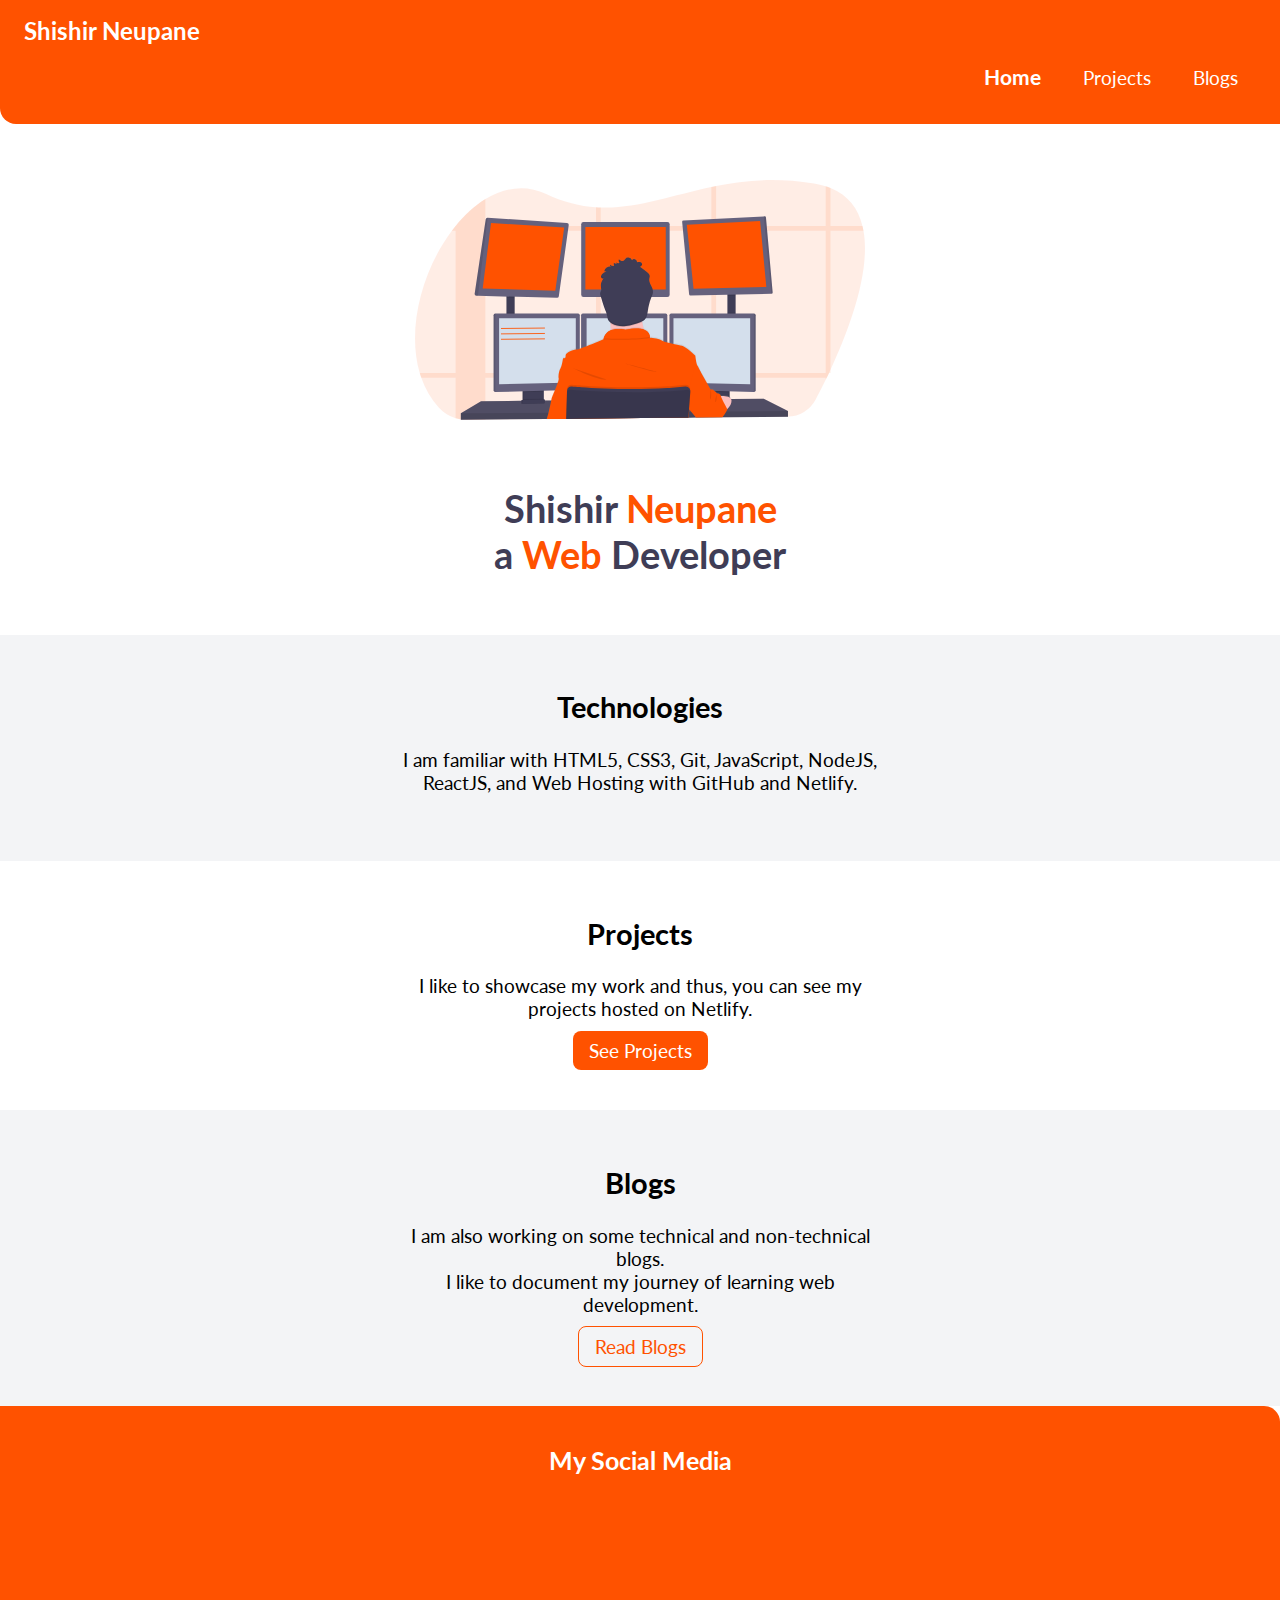
<file: index.html>
<!DOCTYPE html>
<html lang="en">
<head>
  <meta charset="UTF-8">
  <meta http-equiv="X-UA-Compatible" content="IE=edge">
  <meta name="viewport" content="width=device-width, initial-scale=1.0">
  <title>Home | Shishir Neupane</title>
  <link rel="stylesheet" href="/style.css">
  <link rel="stylesheet" href="https://use.fontawesome.com/releases/v5.15.4/css/all.css" integrity="sha384-DyZ88mC6Up2uqS4h/KRgHuoeGwBcD4Ng9SiP4dIRy0EXTlnuz47vAwmeGwVChigm" crossorigin="anonymous">
</head>

<body>
  <!-- nav -->
  <nav class="navigation">
    <div class="nav-brand"> <a class="link" href="/"> Shishir Neupane </a> </div>
    <ul class="nav-items">
      <li class="list-item-inline">
        <a class="link link-active" href="/">Home</a>
      </li>
      <li class="list-item-inline">
        <a class="link" href="/projects.html">Projects</a>
      </li>
      <li class="list-item-inline">
        <a class="link" href="/blogs.html">Blogs</a>
      </li>
    </ul>
  </nav>

  <!-- header -->
  <header class="hero">
    <img class="hero-img" src="/img/hero.svg" alt="hero-img">
    <h1 class="hero-heading"> Shishir <span class="heading-inverted"> Neupane </span>
      <br>
      <span> a </span>
      <span class="heading-inverted"> Web </span>
      <span> Developer </span>
    </h1>
  </header>

  <!-- sections -->
  <section class="section ow">
    <div class="container container-center">
      <h2>Technologies</h2>
      <p>I am familiar with HTML5, CSS3, Git, JavaScript, NodeJS, ReactJS, and Web Hosting with GitHub and Netlify.</p>
    </div>
  </section>

  <section class="section">
    <div class="container container-center">
      <h2>Projects</h2>
      <p>I like to showcase my work and thus, you can see my projects hosted on Netlify.</p>
      <a class="link link-primary" href="/projects.html">See Projects</a>
    </div>
  </section>

  <section class="section ow">
    <div class="container container-center">
      <h2>Blogs</h2>
      <p>
        I am also working on some technical and non-technical blogs.
        <br>
        I like to document my journey of learning web development.
      </p>
      <a class="link link-secondary" href="/blogs.html">Read Blogs</a>
    </div>
  </section>

  <!-- footer -->
  <footer class="footer">
    <div class="footer-heading">My Social Media</div>
    <ul>
      <li class="list-item-inline">
        <a class="link" target="_blank" title="GitHub" href="https://github.com/shishirneupane">
          <i class="fab fa-github"></i>
        </a>
      </li>
      <li class="list-item-inline">
        <a class="link" target="_blank" title="LinkedIn" href="https://www.linkedin.com/in/shishir-neupane-2a3828180/">
          <i class="fab fa-linkedin"></i>
        </a>
      </li>
      <li class="list-item-inline">
        <a class="link" target="_blank" title="Twitter" href="https://twitter.com/shishirsneupane">
          <i class="fab fa-twitter"></i>
        </a>
      </li>
    </ul>
  </footer>
</body>
</html>
</file>
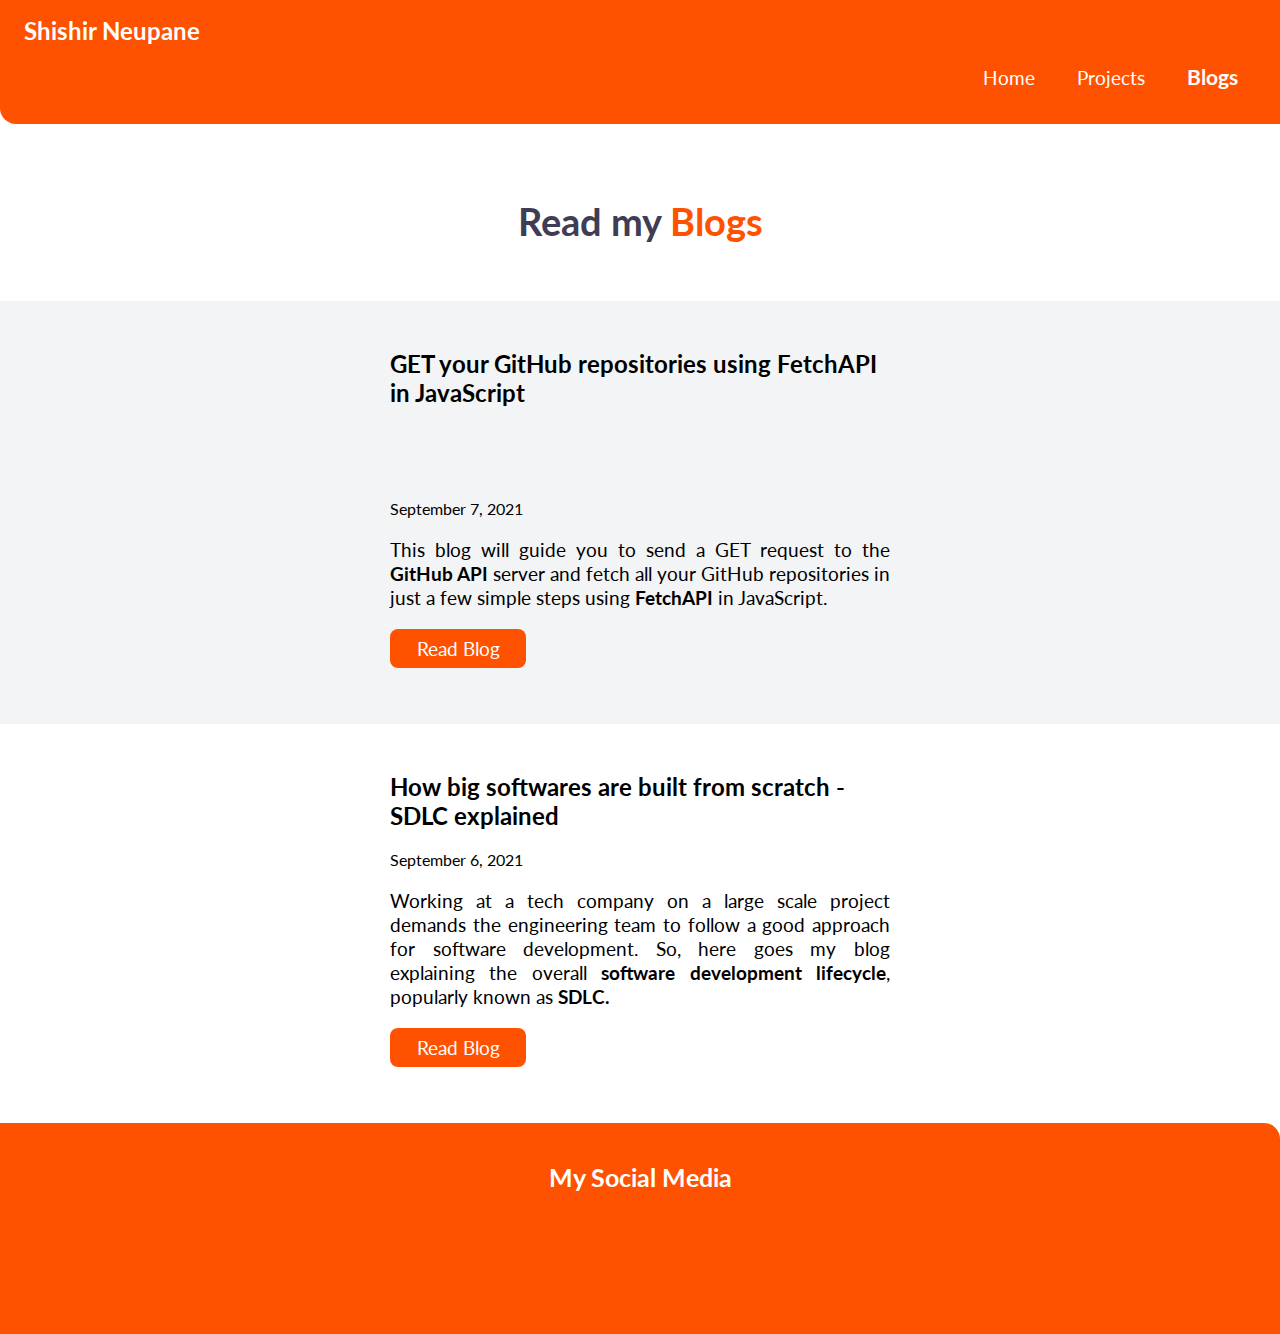
<file: blogs.html>
<!DOCTYPE html>
<html lang="en">

<head>
  <meta charset="UTF-8">
  <meta http-equiv="X-UA-Compatible" content="IE=edge">
  <meta name="viewport" content="width=device-width, initial-scale=1.0">
  <title>Blogs | Shishir Neupane</title>
  <link rel="stylesheet" href="/style.css">
  <link rel="stylesheet" href="https://use.fontawesome.com/releases/v5.15.4/css/all.css"
    integrity="sha384-DyZ88mC6Up2uqS4h/KRgHuoeGwBcD4Ng9SiP4dIRy0EXTlnuz47vAwmeGwVChigm" crossorigin="anonymous">
</head>

<body>
  <!-- nav -->
  <nav class="navigation">
    <div class="nav-brand"> <a class="link" href="/"> Shishir Neupane </a> </div>
    <ul class="nav-items">
      <li class="list-item-inline">
        <a class="link" href="/">Home</a>
      </li>
      <li class="list-item-inline">
        <a class="link" href="/projects.html">Projects</a>
      </li>
      <li class="list-item-inline">
        <a class="link link-active" href="/blogs.html">Blogs</a>
      </li>
    </ul>
  </nav>

  <!-- header -->
  <header class="hero">
    <h1 class="hero-heading"> Read my <span class="heading-inverted"> Blogs </span> </h1>
  </header>

  <!-- unordered list section -->
  <ul class="list-section">
    <section class="section ow">
      <li>
        <article class="showcase-list container container-left">
          <h1>GET your GitHub repositories using FetchAPI in JavaScript</h1>
          <h1>
            <i class="fab fa-github" title="github API"></i>
          </h1>
          <small>September 7, 2021</small>
          <p>
            This blog will guide you to send a GET request to the <strong>GitHub API</strong> server and fetch all your
            GitHub
            repositories in just a few simple steps using <strong>FetchAPI</strong> in JavaScript.
          </p>
          <a href="https://shishirneupane.hashnode.dev/get-your-github-repositories-using-fetchapi-in-javascript"
            class="link link-primary"> Read Blog </a>
        </article>
      </li>
    </section>

    <section class="section">
      <li>
        <article class="showcase-list container container-left">
          <h1>How big softwares are built from scratch - SDLC explained</h1>
          <small>September 6, 2021</small>
          <p>
            Working at a tech company on a large scale project demands the engineering team to follow a good approach
            for software development. So, here goes my blog explaining the overall <strong>software development
              lifecycle</strong>,
            popularly known as <strong>SDLC.</strong>
          </p>
          <a href="https://shishirneupane.hashnode.dev/how-big-softwares-are-built-from-scratch-sdlc-explained"
            class="link link-primary"> Read Blog </a>
        </article>
      </li>
    </section>
  </ul>

  <!-- footer -->
  <footer class="footer">
    <div class="footer-heading">My Social Media</div>
    <ul>
      <li class="list-item-inline">
        <a class="link" target="_blank" title="GitHub" href="https://github.com/shishirneupane">
          <i class="fab fa-github"></i>
        </a>
      </li>
      <li class="list-item-inline">
        <a class="link" target="_blank" title="LinkedIn" href="https://www.linkedin.com/in/shishir-neupane-2a3828180/">
          <i class="fab fa-linkedin"></i>
        </a>
      </li>
      <li class="list-item-inline">
        <a class="link" target="_blank" title="Twitter" href="https://twitter.com/shishirsneupane">
          <i class="fab fa-twitter"></i>
        </a>
      </li>
    </ul>
  </footer>
</body>

</html>
</file>
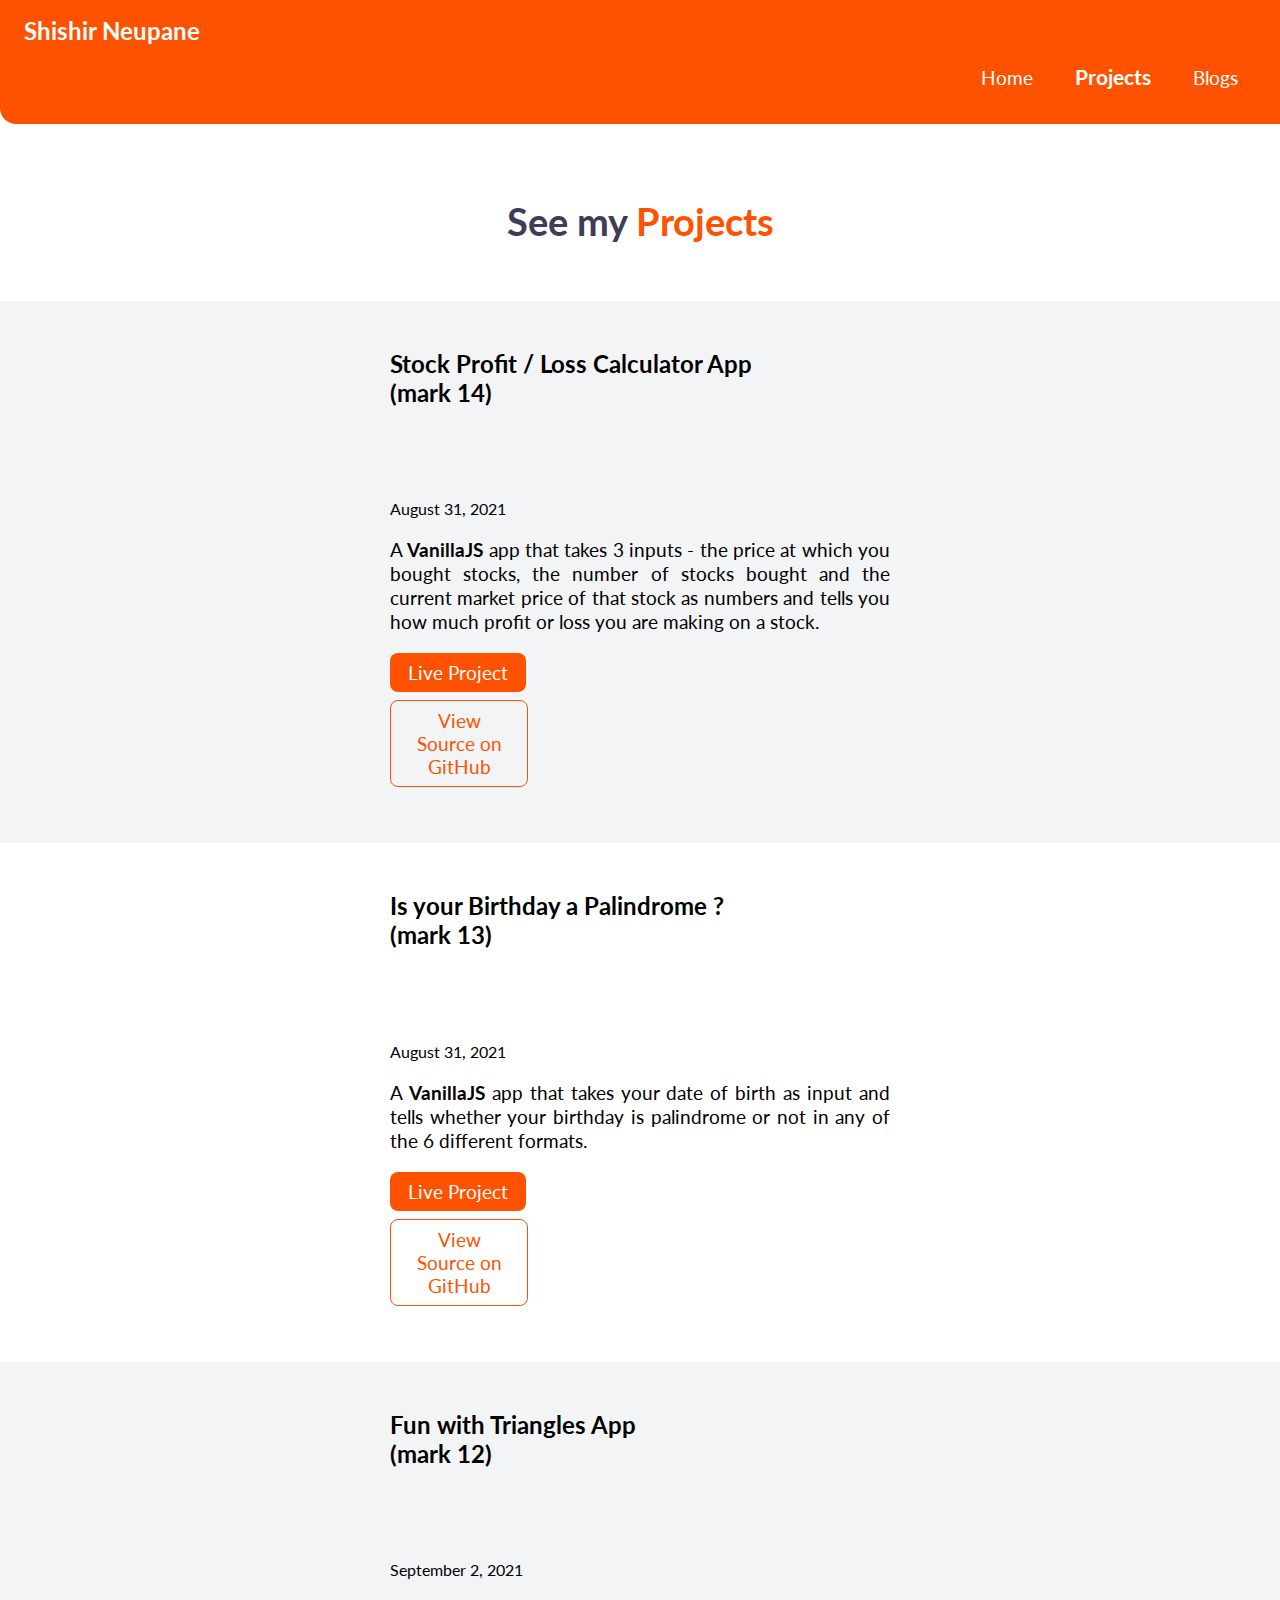
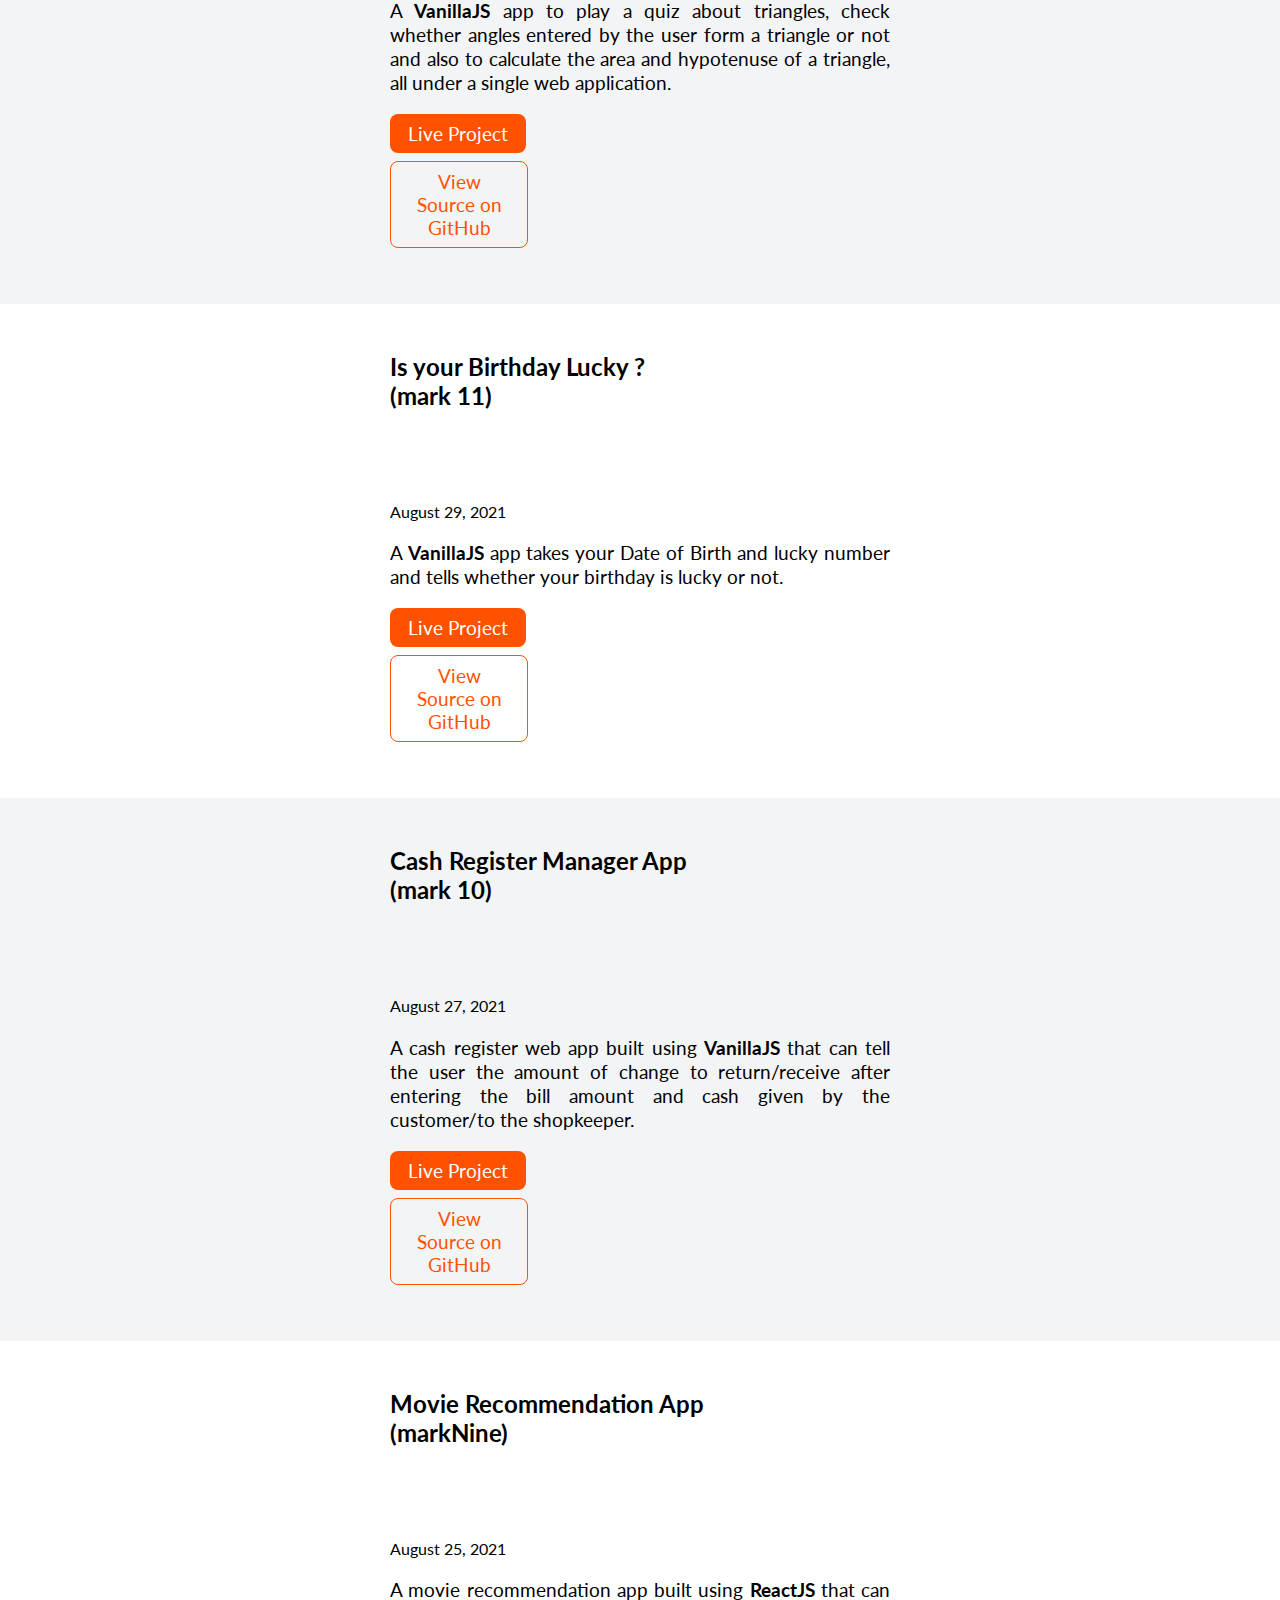
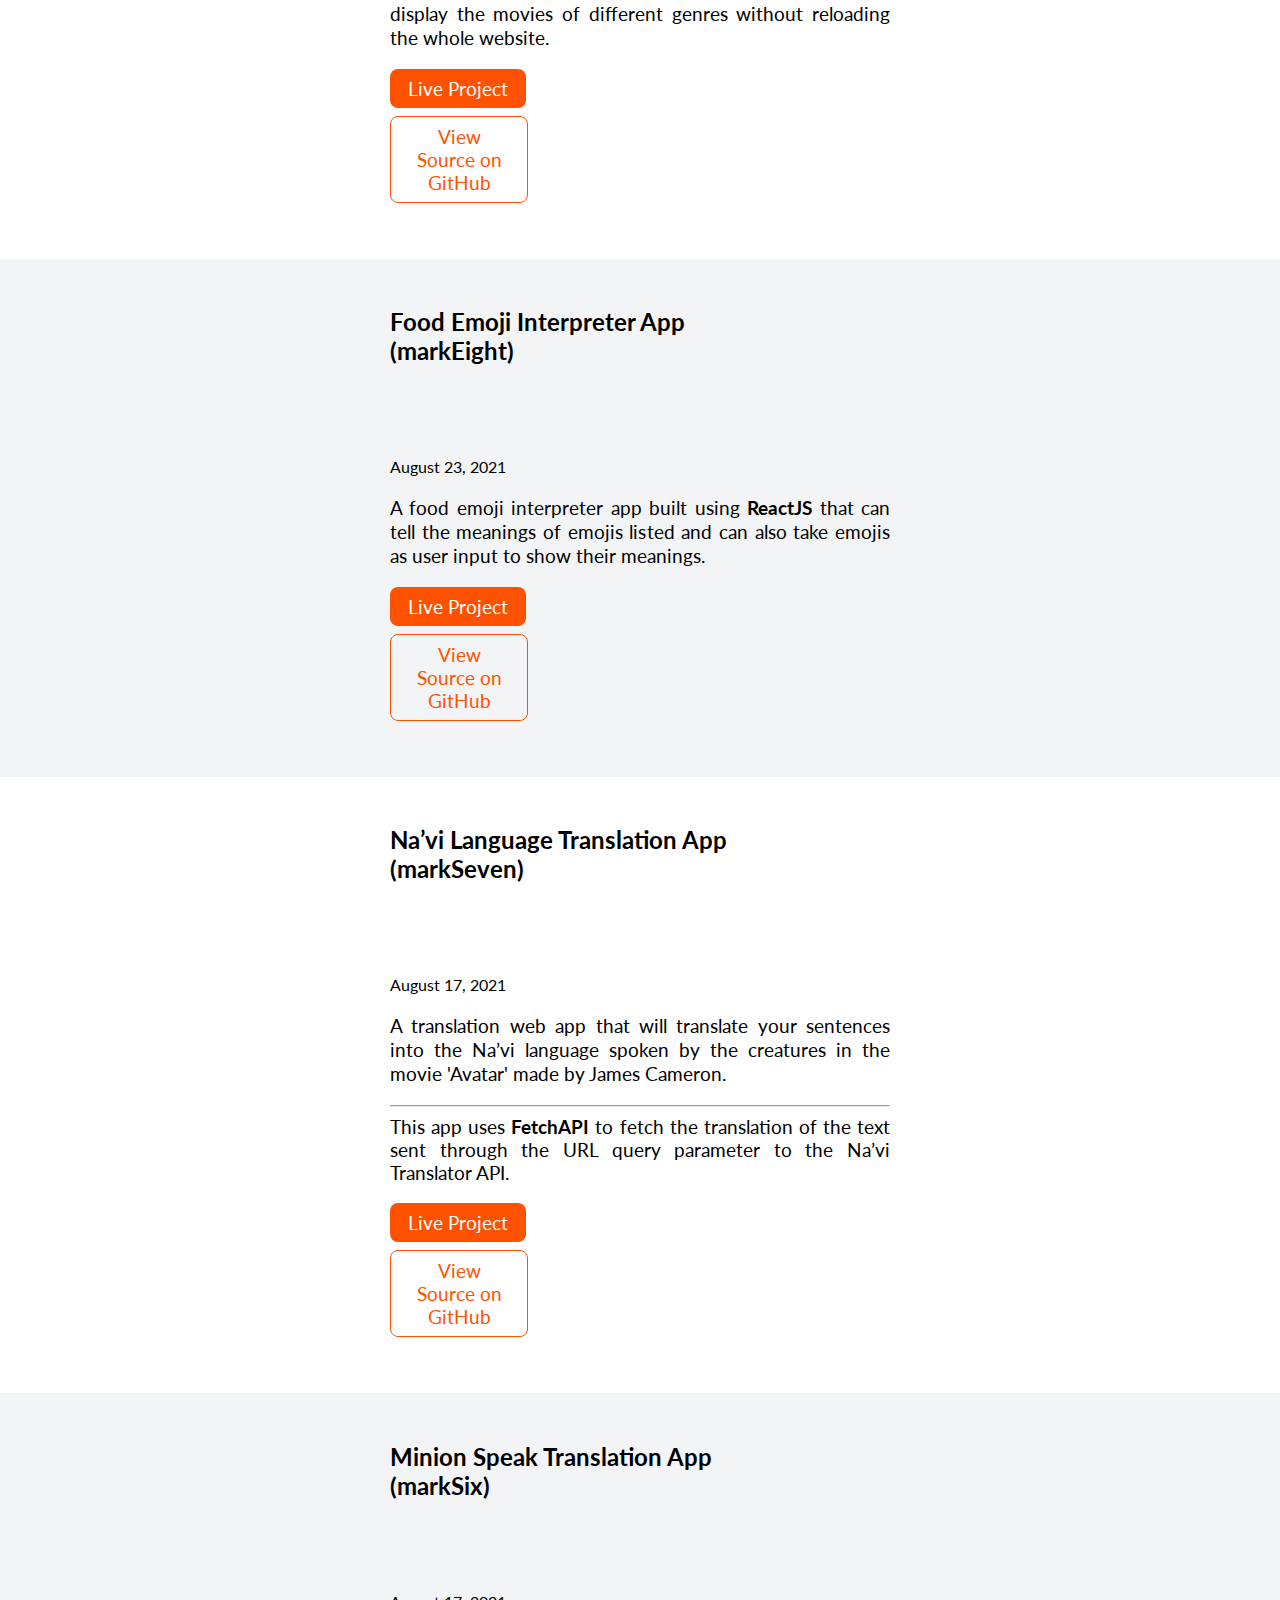
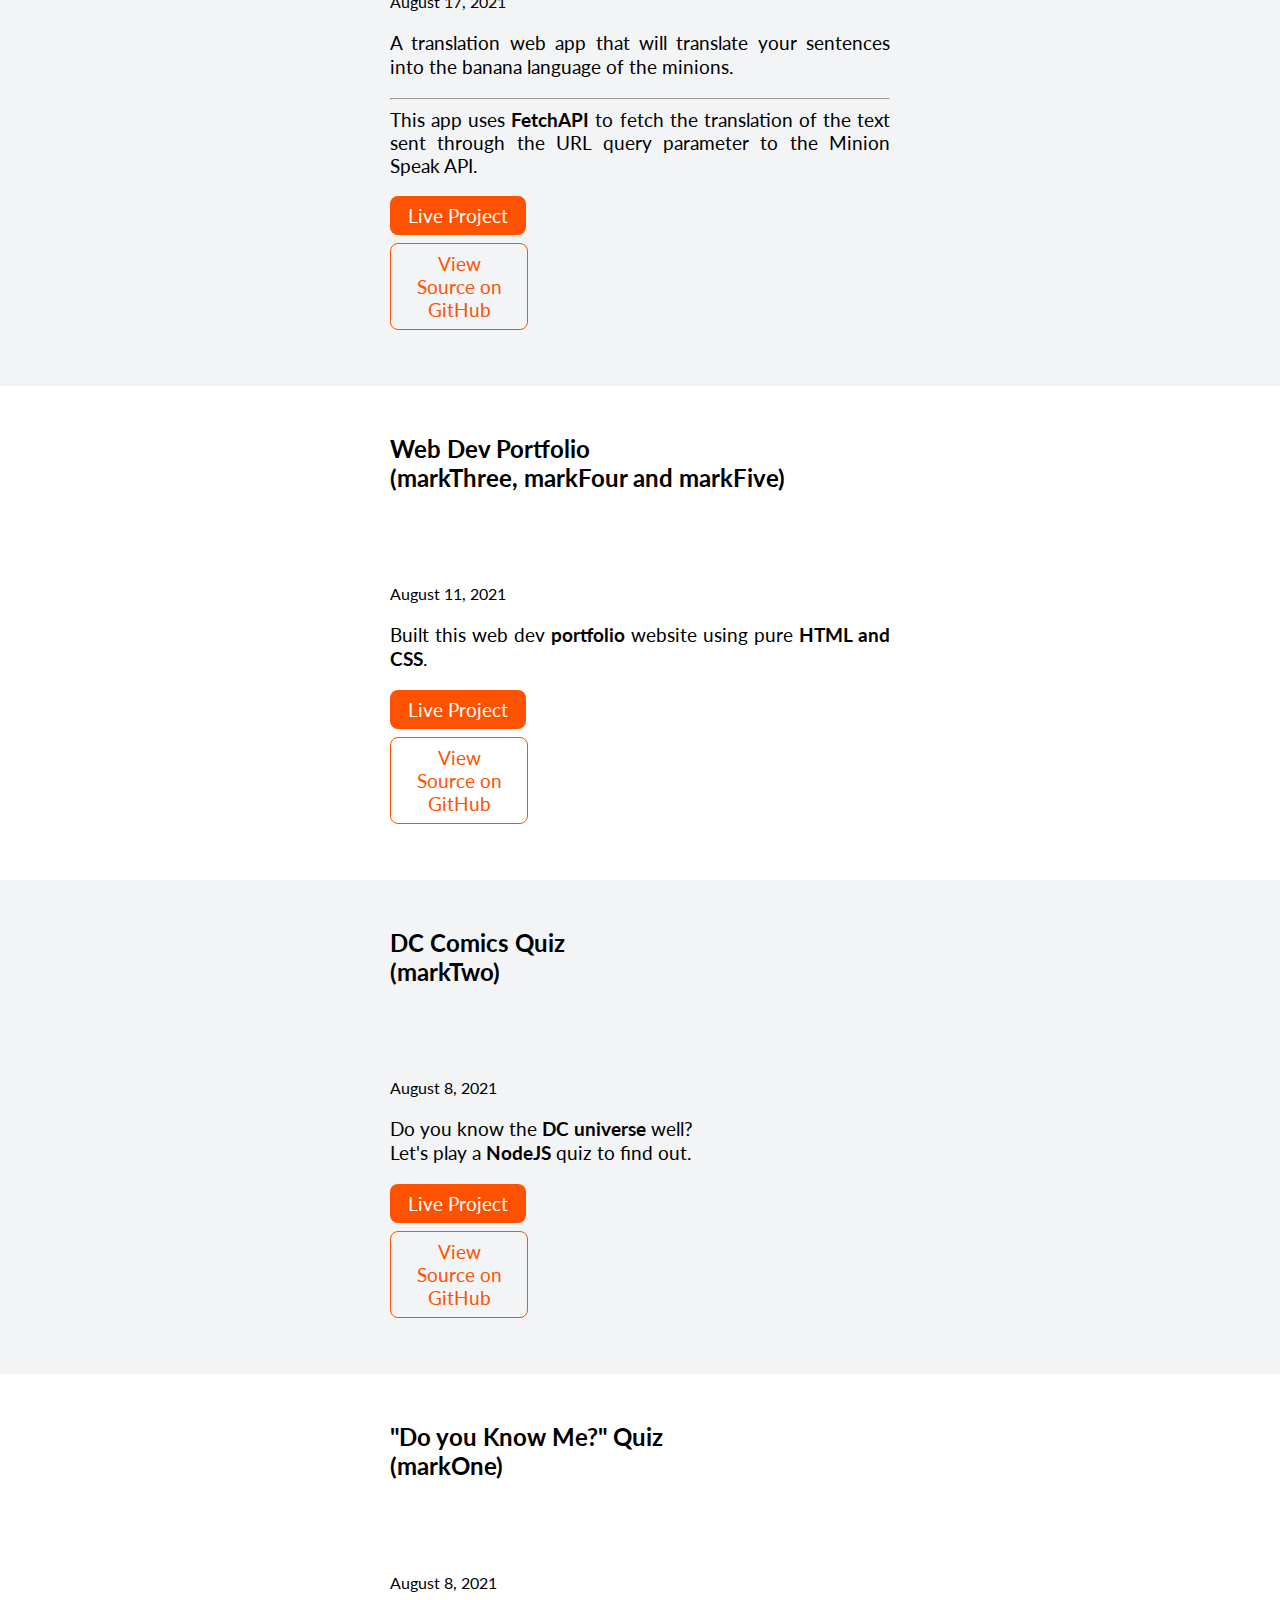
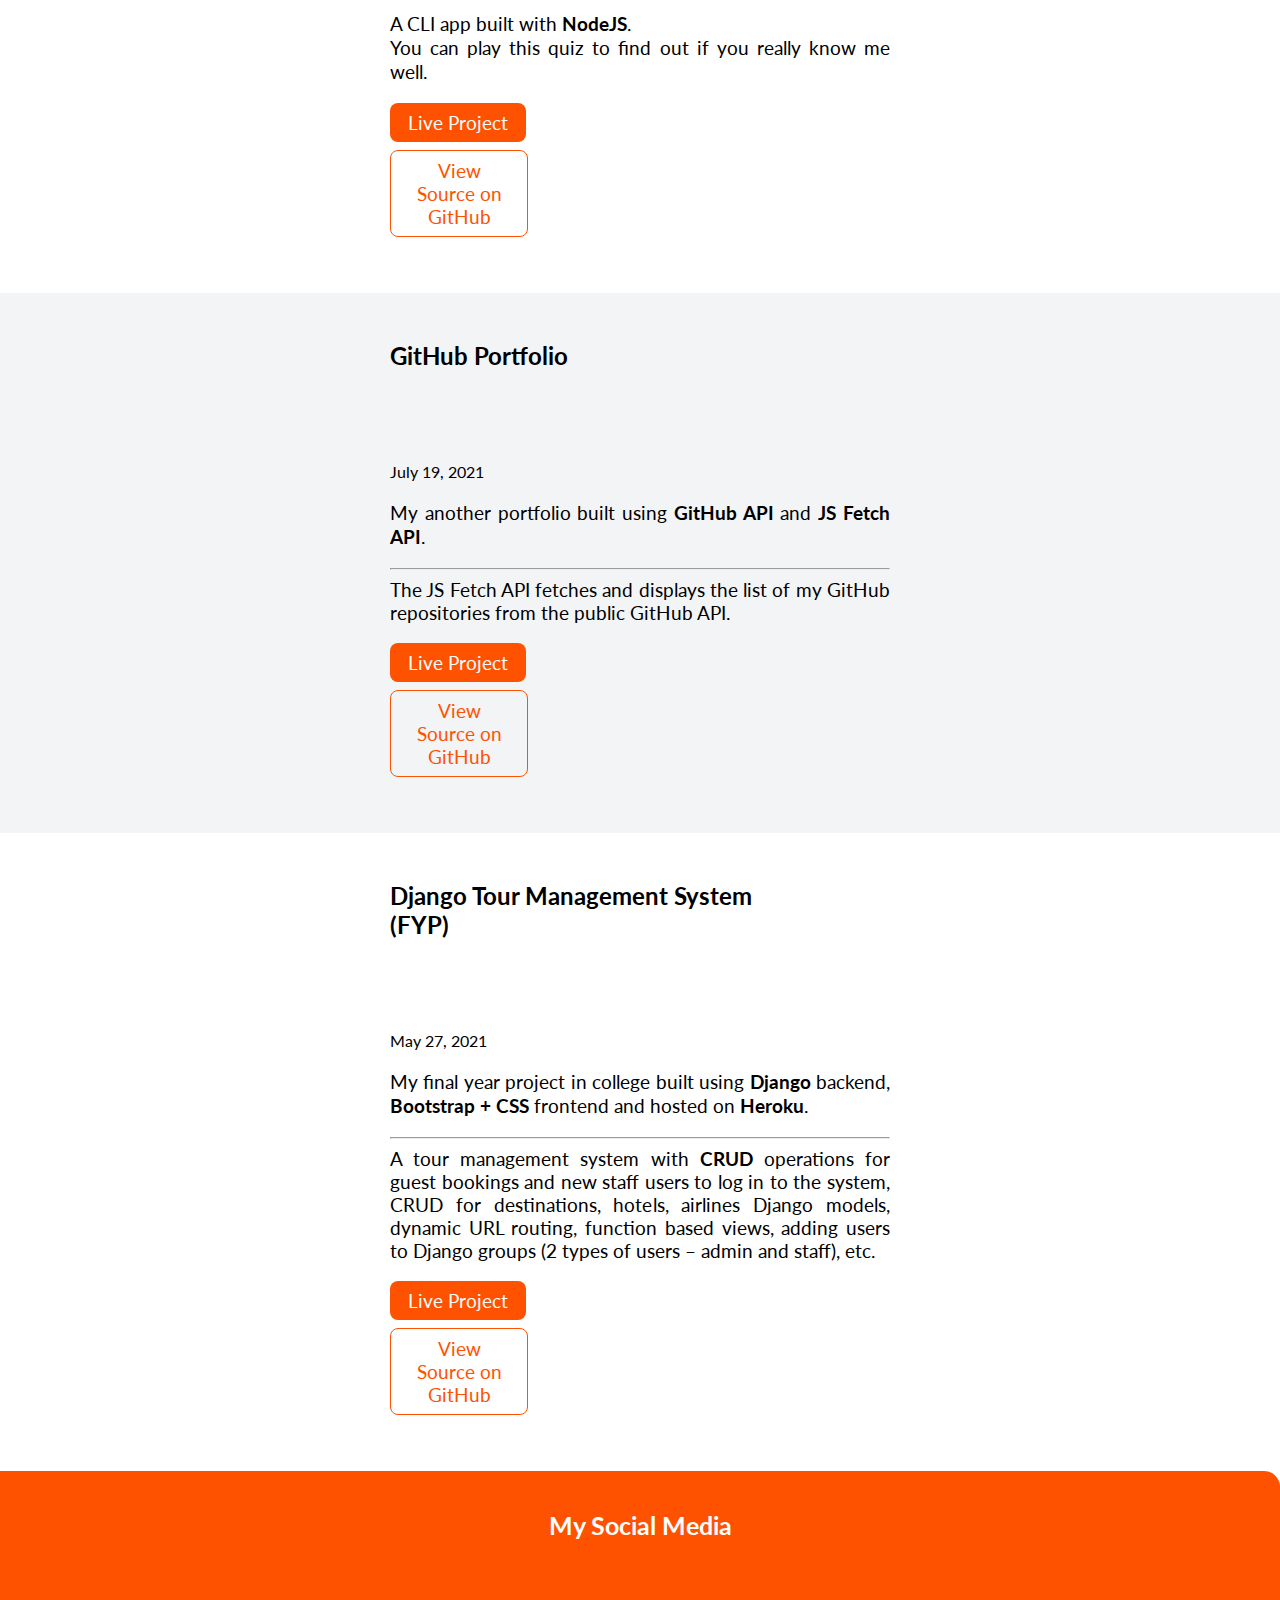
<file: projects.html>
<!DOCTYPE html>
<html lang="en">

<head>
  <meta charset="UTF-8">
  <meta http-equiv="X-UA-Compatible" content="IE=edge">
  <meta name="viewport" content="width=device-width, initial-scale=1.0">
  <title>Projects | Shishir Neupane</title>
  <link rel="stylesheet" href="/style.css">
  <link rel="stylesheet" href="https://use.fontawesome.com/releases/v5.15.4/css/all.css"
    integrity="sha384-DyZ88mC6Up2uqS4h/KRgHuoeGwBcD4Ng9SiP4dIRy0EXTlnuz47vAwmeGwVChigm" crossorigin="anonymous">
</head>

<body>
  <!-- nav -->
  <nav class="navigation">
    <div class="nav-brand"> <a class="link" href="/"> Shishir Neupane </a> </div>
    <ul class="nav-items">
      <li class="list-item-inline">
        <a class="link" href="/">Home</a>
      </li>
      <li class="list-item-inline">
        <a class="link link-active" href="/projects.html">Projects</a>
      </li>
      <li class="list-item-inline">
        <a class="link" href="/blogs.html">Blogs</a>
      </li>
    </ul>
  </nav>

  <!-- header -->
  <header class="hero">
    <h1 class="hero-heading"> See my <span class="heading-inverted"> Projects </span> </h1>
  </header>

  <!-- unordered list section -->
  <ul class="list-section">
    <section class="section ow">
      <li>
        <article class="showcase-list container container-left">
          <h1>Stock Profit / Loss Calculator App <br> (mark 14)</h1>
          <h1>
            <i class="fab fa-html5" title="html5"></i>
            <i class="fab fa-css3-alt" title="css3"></i>
            <i class="fab fa-js-square" title="javascript"></i>
          </h1>
          <small>August 31, 2021</small>
          <p>
            A <strong>VanillaJS</strong> app that takes 3 inputs - the price at which you bought stocks, the number of
            stocks bought and
            the current market price of that stock as numbers and tells you how much profit or loss you are making on a
            stock.
          </p>
          <a href="https://shishir-stock-profit-loss-calculator.netlify.app/" class="link link-primary"> Live Project
          </a>
          <a href="https://github.com/shishirneupane/stock-profit-or-loss-calculator" class="link link-secondary"> View
            Source on GitHub </a>
        </article>
      </li>
    </section>

    <section class="section">
      <li>
        <article class="showcase-list container container-left">
          <h1>Is your Birthday a Palindrome ? <br> (mark 13)</h1>
          <h1>
            <i class="fab fa-html5" title="html5"></i>
            <i class="fab fa-css3-alt" title="css3"></i>
            <i class="fab fa-js-square" title="javascript"></i>
          </h1>
          <small>August 31, 2021</small>
          <p>
            A <strong>VanillaJS</strong> app that takes your date of birth as input and tells whether your birthday is
            palindrome or not
            in any of the 6 different formats.
          </p>
          <a href="https://shishir-palindrome-birthday.netlify.app/" class="link link-primary"> Live Project </a>
          <a href="https://github.com/shishirneupane/is-your-birthday-palindrome" class="link link-secondary"> View
            Source on GitHub </a>
        </article>
      </li>
    </section>

    <section class="section ow">
      <li>
        <article class="showcase-list container container-left">
          <h1>Fun with Triangles App <br> (mark 12)</h1>
          <h1>
            <i class="fab fa-html5" title="html5"></i>
            <i class="fab fa-css3-alt" title="css3"></i>
            <i class="fab fa-js-square" title="javascript"></i>
          </h1>
          <small>September 2, 2021</small>
          <p>
            A <strong>VanillaJS</strong> app to play a quiz about triangles, check whether angles entered by the user form a
            triangle or not and also to calculate the area and hypotenuse of a triangle, all under a single web application.
          </p>
          <a href="https://shishir-fun-with-triangles.netlify.app/" class="link link-primary"> Live Project </a>
          <a href="https://github.com/shishirneupane/fun-with-triangles-app" class="link link-secondary"> View
            Source on GitHub </a>
        </article>
      </li>
    </section>

    <section class="section">
      <li>
        <article class="showcase-list container container-left">
          <h1>Is your Birthday Lucky ? <br> (mark 11)</h1>
          <h1>
            <i class="fab fa-html5" title="html5"></i>
            <i class="fab fa-css3-alt" title="css3"></i>
            <i class="fab fa-js-square" title="javascript"></i>
          </h1>
          <small>August 29, 2021</small>
          <p>
            A <strong>VanillaJS</strong> app takes your Date of Birth and lucky number and tells whether your birthday
            is lucky or not.
          </p>
          <a href="https://shishir-lucky-birthday.netlify.app/" class="link link-primary"> Live Project </a>
          <a href="https://github.com/shishirneupane/is-your-birthday-lucky" class="link link-secondary"> View
            Source on GitHub </a>
        </article>
      </li>
    </section>

    <section class="section ow">
      <li>
        <article class="showcase-list container container-left">
          <h1>Cash Register Manager App <br> (mark 10)</h1>
          <h1>
            <i class="fab fa-html5" title="html5"></i>
            <i class="fab fa-css3-alt" title="css3"></i>
            <i class="fab fa-js-square" title="javascript"></i>
          </h1>
          <small>August 27, 2021</small>
          <p>
            A cash register web app built using <strong>VanillaJS</strong> that can tell the user the amount of change
            to return/receive after entering the
            bill amount and cash given by the customer/to the shopkeeper.
          </p>
          <a href="https://shishir-cash-register.netlify.app/" class="link link-primary"> Live Project </a>
          <a href="https://github.com/shishirneupane/cash-register-app" class="link link-secondary"> View
            Source on GitHub </a>
        </article>
      </li>
    </section>

    <section class="section">
      <li>
        <article class="showcase-list container container-left">
          <h1>Movie Recommendation App <br> (markNine)</h1>
          <h1>
            <i class="fab fa-html5" title="html5"></i>
            <i class="fab fa-css3-alt" title="css3"></i>
            <i class="fab fa-js-square" title="javascript"></i>
            <i class="fab fa-react" title="react"></i>
          </h1>
          <small>August 25, 2021</small>
          <p>
            A movie recommendation app built using <strong>ReactJS</strong> that can display the movies of different
            genres without reloading the whole website.
          </p>
          <a href="https://shishir-movie-genres.netlify.app/" class="link link-primary"> Live Project </a>
          <a href="https://github.com/shishirneupane/movie-recommendation-app" class="link link-secondary"> View Source
            on GitHub </a>
        </article>
      </li>
    </section>

    <section class="section ow">
      <li>
        <article class="showcase-list container container-left">
          <h1>Food Emoji Interpreter App <br> (markEight)</h1>
          <h1>
            <i class="fab fa-html5" title="html5"></i>
            <i class="fab fa-css3-alt" title="css3"></i>
            <i class="fab fa-js-square" title="javascript"></i>
            <i class="fab fa-react" title="react"></i>
          </h1>
          <small>August 23, 2021</small>
          <p>
            A food emoji interpreter app built using <strong>ReactJS</strong> that can tell the meanings of emojis
            listed and can also take emojis as user input to show their meanings.
          </p>
          <a href="https://shishir-food-emoji.netlify.app/" class="link link-primary"> Live Project </a>
          <a href="https://github.com/shishirneupane/food-emoji-interpreter-app" class="link link-secondary"> View
            Source on GitHub </a>
        </article>
      </li>
    </section>

    <section class="section">
      <li>
        <article class="showcase-list container container-left">
          <h1>Naʼvi Language Translation App <br> (markSeven)</h1>
          <h1>
            <i class="fab fa-html5" title="html5"></i>
            <i class="fab fa-css3-alt" title="css3"></i>
            <i class="fab fa-js-square" title="javascript"></i>
          </h1>
          <small>August 17, 2021</small>
          <p>
            A translation web app that will translate your sentences into the Naʼvi language spoken by the creatures in
            the movie 'Avatar' made by James Cameron.
            <hr>
            This app uses <strong>FetchAPI</strong> to fetch the translation of the text sent through the URL query
            parameter to the Naʼvi Translator API.
          </p>
          <a href="https://shishir-navi-translate.netlify.app/" class="link link-primary"> Live Project </a>
          <a href="https://github.com/shishirneupane/avatar-navi-translator-app" class="link link-secondary"> View
            Source on GitHub </a>
        </article>
      </li>
    </section>

    <section class="section ow">
      <li>
        <article class="showcase-list container container-left">
          <h1>Minion Speak Translation App <br> (markSix)</h1>
          <h1>
            <i class="fab fa-html5" title="html5"></i>
            <i class="fab fa-css3-alt" title="css3"></i>
            <i class="fab fa-js-square" title="javascript"></i>
          </h1>
          <small>August 17, 2021</small>
          <p>
            A translation web app that will translate your sentences into the banana language of the minions.
            <hr>
            This app uses <strong>FetchAPI</strong> to fetch the translation of the text sent through the URL query
            parameter to the Minion Speak API.
          </p>
          <a href="https://shishir-minions-speak.netlify.app/" class="link link-primary"> Live Project </a>
          <a href="https://github.com/shishirneupane/minion-speak-app" class="link link-secondary"> View Source on
            GitHub </a>
        </article>
      </li>
    </section>

    <section class="section">
      <li>
        <article class="showcase-list container container-left">
          <h1>Web Dev Portfolio <br> (markThree, markFour and markFive)</h1>
          <h1>
            <i class="fab fa-html5" title="html5"></i>
            <i class="fab fa-css3-alt" title="css3"></i>
          </h1>
          <small>August 11, 2021</small>
          <p>Built this web dev <strong> portfolio </strong> website using pure <strong> HTML and CSS</strong>.</p>
          <a href="/" class="link link-primary"> Live Project </a>
          <a href="https://github.com/shishirneupane/personal-portfolio" class="link link-secondary"> View Source on
            GitHub </a>
        </article>
      </li>
    </section>

    <section class="section ow">
      <li>
        <article class="showcase-list container container-left">
          <h1>DC Comics Quiz <br> (markTwo)</h1>
          <h1>
            <i class="fab fa-js-square" title="javascript"></i>
            <i class="fab fa-node" title="nodejs"></i>
          </h1>
          <small>August 8, 2021</small>
          <p>Do you know the <strong> DC universe </strong> well? <br> Let's play a <strong>NodeJS</strong> quiz to find
            out.</p>
          <a href="https://replit.com/@ShishirNeupane/DC-Comics-NodeJS-CLI-Quiz-App?embed=1&output=1"
            class="link link-primary"> Live Project </a>
          <a href="https://github.com/shishirneupane/dc-comics-quiz" class="link link-secondary"> View Source on GitHub
          </a>
        </article>
      </li>
    </section>

    <section class="section">
      <li>
        <article class="showcase-list container container-left">
          <h1>"Do you Know Me?" Quiz <br> (markOne)</h1>
          <h1>
            <i class="fab fa-js-square" title="javascript"></i>
            <i class="fab fa-node" title="nodejs"></i>
          </h1>
          <small>August 8, 2021</small>
          <p>A CLI app built with <strong>NodeJS</strong>. <br> You can play this quiz to find out if you really know me
            well.</p>
          <a href="https://replit.com/@ShishirNeupane/DO-YOU-KNOW-ME-NodeJS-CLI-Quiz-App?embed=1&output=1"
            class="link link-primary"> Live Project </a>
          <a href="https://github.com/shishirneupane/do-you-know-me-quiz" class="link link-secondary"> View Source on
            GitHub </a>
        </article>
      </li>
    </section>

    <section class="section ow">
      <li>
        <article class="showcase-list container container-left">
          <h1>GitHub Portfolio</h1>
          <h1>
            <i class="fab fa-html5" title="html5"></i>
            <i class="fab fa-css3-alt" title="css3"></i>
            <i class="fab fa-js-square" title="javascript"></i>
            <i class="fab fa-github" title="github API"></i>
          </h1>
          <small>July 19, 2021</small>
          <p>
            My another portfolio built using <strong> GitHub API </strong> and <strong>JS Fetch API</strong>.
            <hr>
            The JS Fetch API fetches and displays the list of my GitHub repositories from the public GitHub API.
          </p>
          <a href="https://shishirneupane.github.io" class="link link-primary"> Live Project </a>
          <a href="https://github.com/shishirneupane/shishirneupane.github.io" class="link link-secondary"> View Source
            on GitHub </a>
        </article>
      </li>
    </section>

    <section class="section">
      <li>
        <article class="showcase-list container container-left">
          <h1>Django Tour Management System <br> (FYP)</h1>
          <h1>
            <i class="fab fa-html5" title="html5"></i>
            <i class="fab fa-css3-alt" title="css3"></i>
            <i class="fab fa-bootstrap" title="bootstrap"></i>
            <i class="fab fa-python" title="python"></i>
          </h1>
          <small>May 27, 2021</small>
          <p>
            My final year project in college built using <strong> Django </strong> backend, <strong> Bootstrap + CSS
            </strong> frontend and hosted on <strong>Heroku</strong>.
            <hr>
            A tour management system with <strong> CRUD </strong> operations for guest bookings and new staff users to
            log in to the system,
            CRUD for destinations, hotels, airlines Django models, dynamic URL routing, function based views,
            adding users to Django groups (2 types of users – admin and staff), etc.
          </p>
          <a href="https://tourdjangoapp.herokuapp.com/" class="link link-primary"> Live Project </a>
          <a href="https://github.com/shishirneupane/django-tour-management-system" class="link link-secondary"> View
            Source on GitHub </a>
        </article>
      </li>
    </section>
  </ul>

  <!-- footer -->
  <footer class="footer">
    <div class="footer-heading">My Social Media</div>
    <ul>
      <li class="list-item-inline">
        <a class="link" title="GitHub" href="https://github.com/shishirneupane">
          <i class="fab fa-github"></i>
        </a>
      </li>
      <li class="list-item-inline">
        <a class="link" title="LinkedIn" href="https://www.linkedin.com/in/shishir-neupane-2a3828180/">
          <i class="fab fa-linkedin"></i>
        </a>
      </li>
      <li class="list-item-inline">
        <a class="link" title="Twitter" href="https://twitter.com/shishirsneupane">
          <i class="fab fa-twitter"></i>
        </a>
      </li>
    </ul>
  </footer>
</body>

</html>
</file>
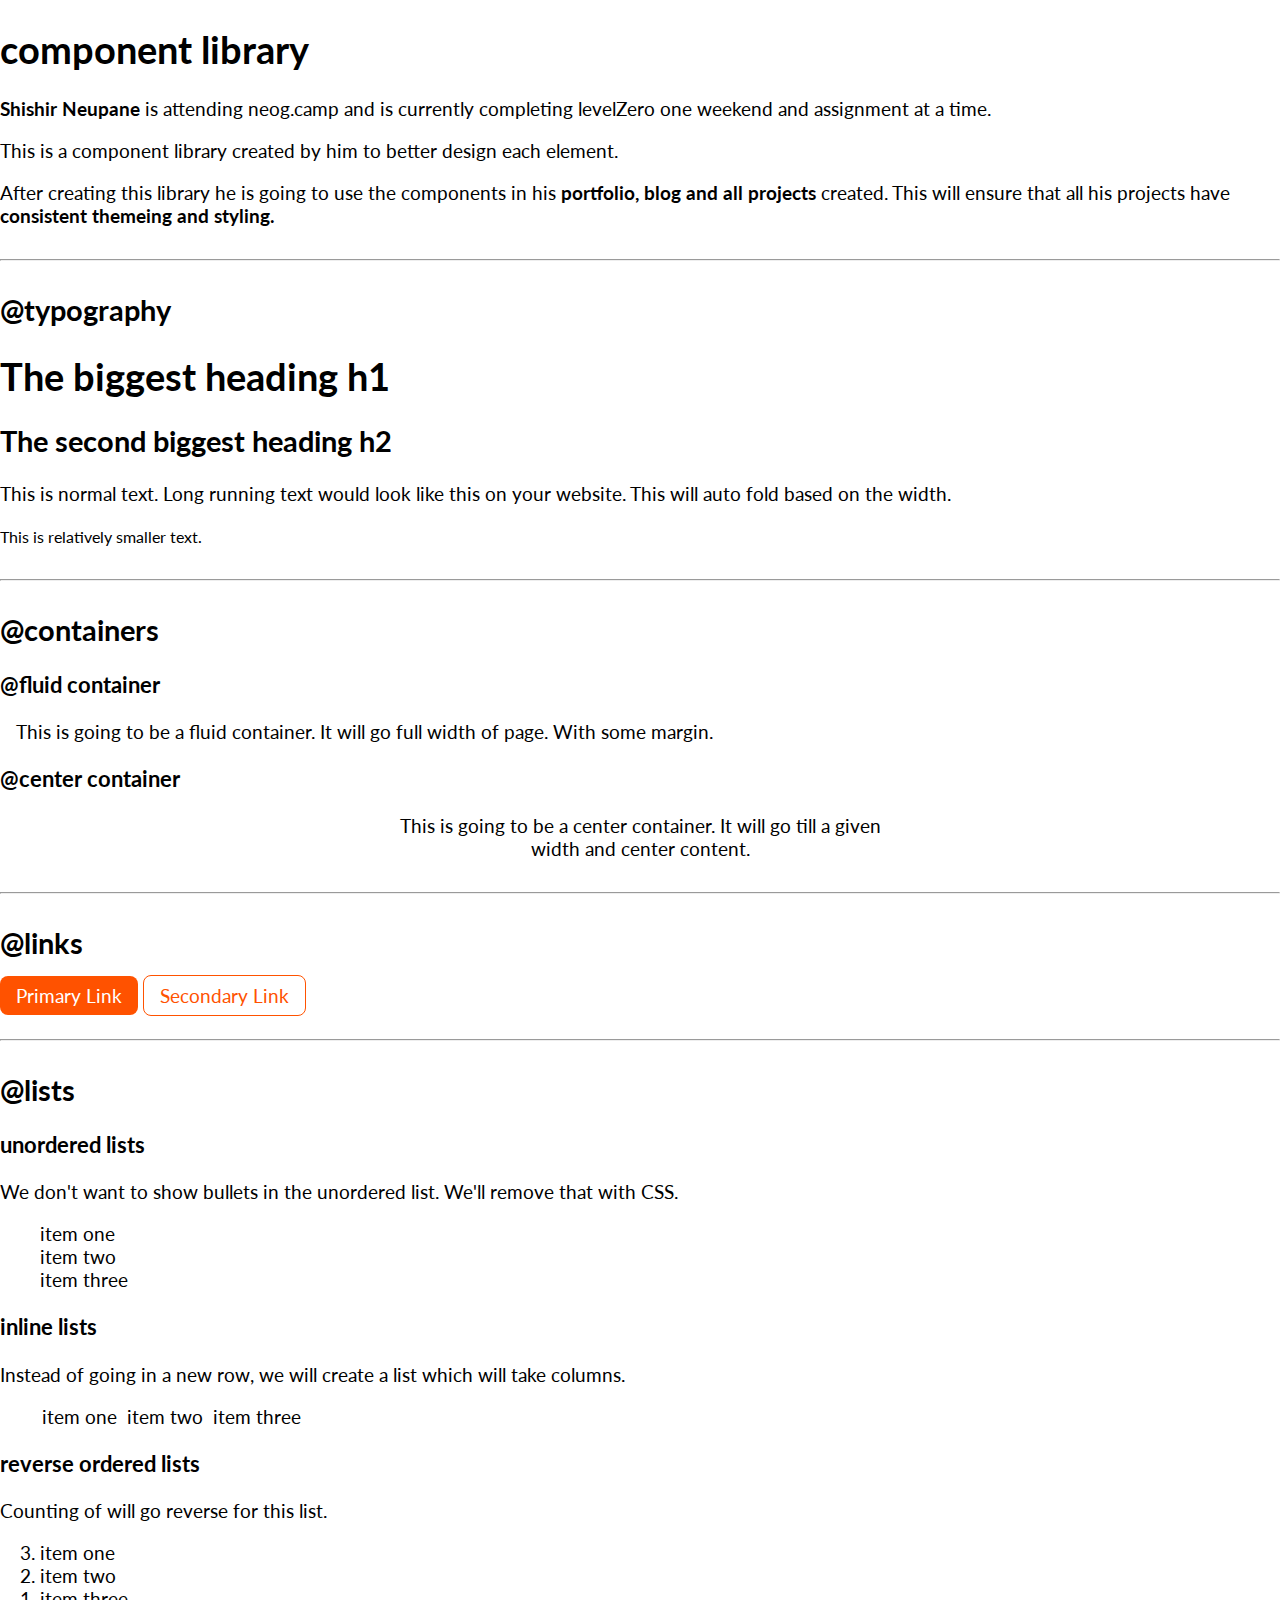
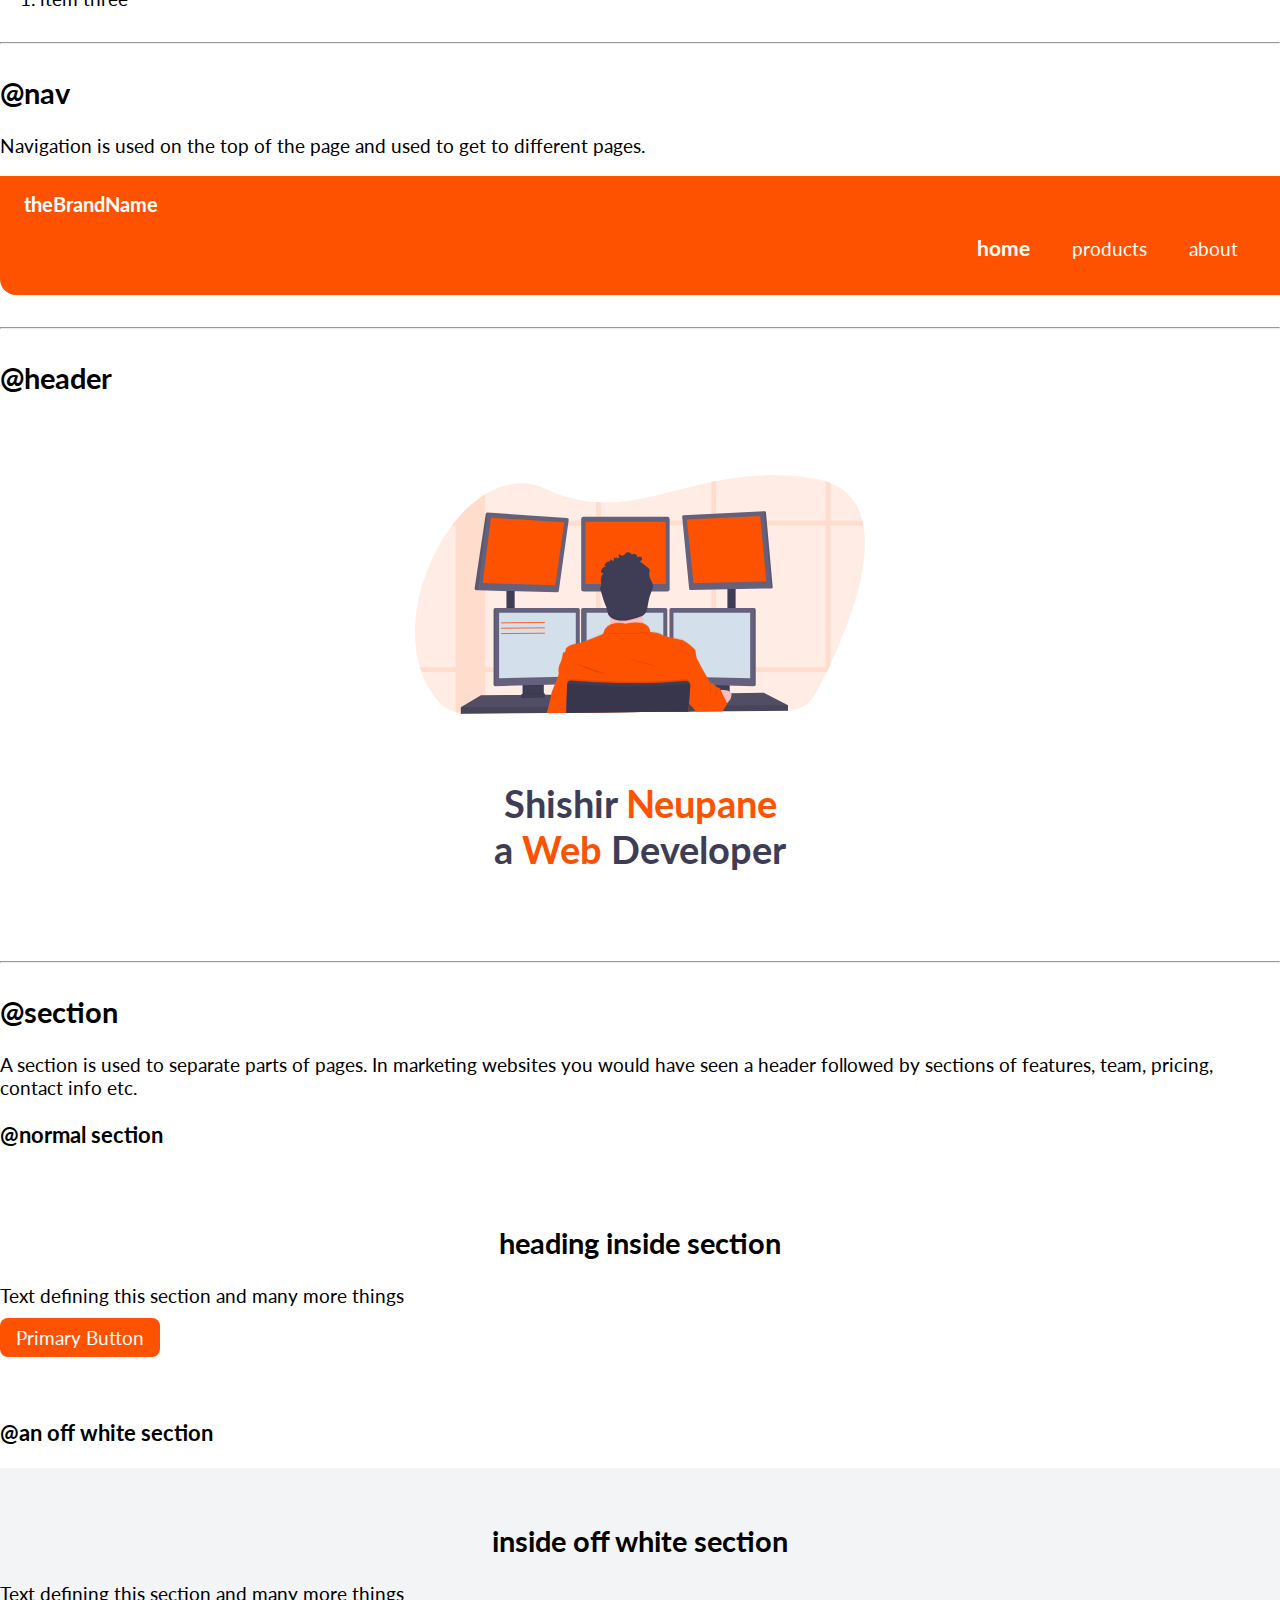
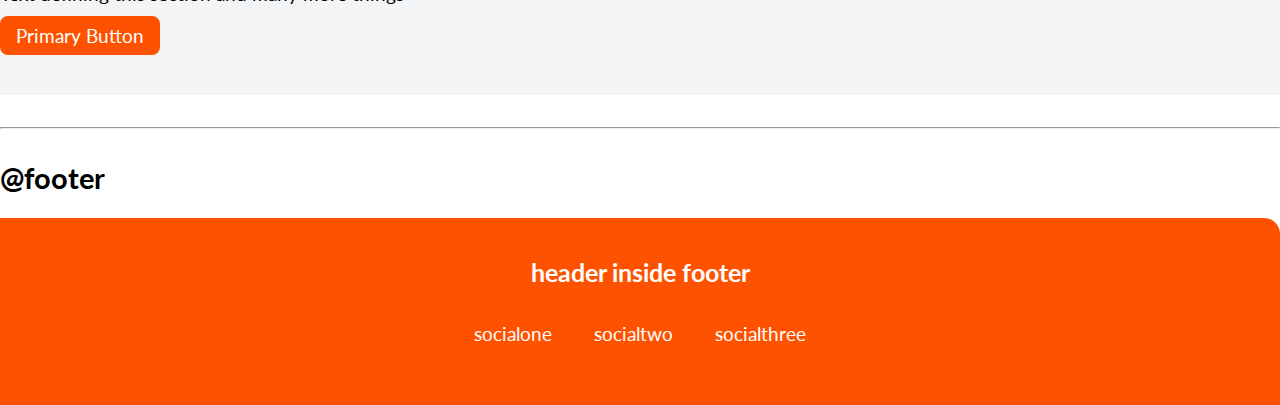
<file: lib/component.html>
<!DOCTYPE html>
<html lang="en">
<head>
  <meta charset="UTF-8">
  <meta http-equiv="X-UA-Compatible" content="IE=edge">
  <meta name="viewport" content="width=device-width, initial-scale=1.0">
  <title>component library | shishir neupane</title>
  <link rel="stylesheet" href="/style.css">
</head>

<body>
  <h1>component library</h1>
  <p><strong>Shishir Neupane</strong> is attending neog.camp and is currently completing levelZero one weekend and assignment at a time.</p>
  <p>This is a component library created by him to better design each element.</p>
  <p>After creating this library he is going to use the components in his <strong>portfolio, blog and all projects</strong> created. This will ensure that all his projects have <strong>consistent themeing and styling.</strong></p>

  <hr>

  <!-- typography -->
  <h2>@typography</h2>
  <h1>The biggest heading h1</h1>
  <h2>The second biggest heading h2</h2>
  <p>This is normal text. Long running text would look like this on your website. This will auto fold based on the width.</p>
  <small>This is relatively smaller text.</small>

  <hr>

  <!-- containers -->
  <h2>@containers</h2>
  <h3>@fluid container</h3>
  <div class="container">This is going to be a fluid container. It will go full width of page. With some margin.</div>
  <h3>@center container</h3>
  <div class="container container-center">This is going to be a center container. It will go till a given width and center content.</div>

  <hr>

  <!-- links -->
  <h2>@links</h2>
  <a class="link link-primary" href="/">Primary Link</a>
  <a class="link link-secondary" href="/">Secondary Link</a>

  <hr>

  <!-- lists -->
  <h2>@lists</h2>
  <h3>unordered lists</h3>
  <p>We don't want to show bullets in the unordered list. We'll remove that with CSS.</p>
  <ul class="list-non-bullet">
    <li>item one</li>
    <li>item two</li>
    <li>item three</li>
  </ul>

  <h3>inline lists</h3>
  <p>Instead of going in a new row, we will create a list which will take columns.</p>
  <ul>
    <li class="list-item-inline">item one</li>
    <li class="list-item-inline">item two</li>
    <li class="list-item-inline">item three</li>
  </ul>

  <h3>reverse ordered lists</h3>
  <p>Counting of will go reverse for this list.</p>
  <ol reversed>
    <li>item one</li>
    <li>item two</li>
    <li>item three</li>
  </ol>

  <hr>

  <!-- nav -->
  <h2>@nav</h2>
  <p>Navigation is used on the top of the page and used to get to different pages.</p>
  <nav class="navigation">
    <div class="nav-brand">theBrandName</div>
    <ul class="nav-items">
      <li class="list-item-inline">
        <a class="link link-active" href="/">home</a>
      </li>
      <li class="list-item-inline">
        <a class="link" href="/">products</a>
      </li>
      <li class="list-item-inline">
        <a class="link" href="/">about</a>
      </li>
    </ul>
  </nav>

  <hr>

  <!-- header -->
  <h2>@header</h2>
  <header class="hero">
    <img class="hero-img" src="/img/hero.svg" alt="hero-img">
    <h1 class="hero-heading"> Shishir <span class="heading-inverted"> Neupane </span>
      <br>
      <span> a </span>
      <span class="heading-inverted"> Web </span>
      <span> Developer </span>
    </h1>
  </header>

  <hr>

  <!-- section -->
  <h2>@section</h2>
  <p>A section is used to separate parts of pages. In marketing websites you would have seen a header followed by sections of features, team, pricing, contact info etc.</p>

  <h3>@normal section</h3>
  <section class="section">
    <h2>heading inside section</h2>
    <p>Text defining this section and many more things</p>
    <a class="link link-primary" href="/">Primary Button</a>
  </section>

  <h3>@an off white section</h3>
  <section class="section ow">
    <h2>inside off white section</h2>
    <p>Text defining this section and many more things</p>
    <a class="link link-primary" href="/">Primary Button</a>
  </section>

  <hr>

  <!-- footer -->
  <h2>@footer</h2>
  <footer class="footer">
    <div class="footer-heading">header inside footer</div>
    <ul>
      <li class="list-item-inline">
        <a class="link" href="/">socialone</a>
      </li>
      <li class="list-item-inline">
        <a class="link" href="/">socialtwo</a>
      </li>
      <li class="list-item-inline">
        <a class="link" href="/">socialthree</a>
      </li>
    </ul>
  </footer>
</body>
</html>
</file>
<file: style.css>
@import url('https://fonts.googleapis.com/css2?family=Lato:wght@400;800&display=swap');

:root {
  --primary: #ff5200;
  --dark-blue: #3f3d56;
  --off-white: #F3F4F6;
  --white: #fff;
}

body {
  font-family: 'Lato', sans-serif;
  margin: 0;
  font-size: 1.19rem;
}

hr {
  margin: 2rem 0;
}

/* containers */

.container {
  padding: 0 1rem;
}

.container-center {
  max-width: 500px;
  margin: auto;
  text-align: center;
}

/* links */

.link {
  text-decoration: none;
  padding: 0.5rem 1rem;
  border-radius: 0.5rem;
}

.link-primary {
  background-color: var(--primary);
  color: var(--white);
}

.link-secondary {
  color: var(--primary);
  border: 1px solid var(--primary);
}

/* lists */

.list-non-bullet {
  list-style: none;
}

.list-item-inline {
  display: inline;
  padding: 0 0.15rem;
}

/* navigation */

.navigation {
  background-color: var(--primary);
  color: var(--white);
  border-bottom-left-radius: 1rem;
  padding: 1rem 1.5rem;
}

.navigation .nav-brand {
  font-weight: bold;
  font-size: 1.25rem;
}

.navigation .nav-items {
  text-align: right;
  padding-inline-start: 0px;
}

.navigation .link {
  color: var(--white);
}

.navigation .nav-brand .link {
  padding: 0;
  font-size: 1.5rem;
}

.navigation .link-active {
  font-weight: bold;
  font-size: 1.3rem;
}

/* header */

.hero {
  padding: 2rem;
}

.hero .hero-img {
  max-width: 100%;
  width: 450px;
  display: block;
  margin: auto;
  padding: 1.5rem 0;
}

.hero .hero-heading {
  color: var(--dark-blue);
  text-align: center;
  padding-top: 1rem;
}

.hero .heading-inverted {
  color: var(--primary);
}

/* section */

.section {
  padding: 2rem 0 3rem;
}

.section h2 {
  text-align: center;
}

.ow {
  background-color: var(--off-white);
}

/* unordered list section */

.list-section {
  padding: 0;
  margin: 0;
}

.list-section .link {
  display: block;
  margin: 0.5rem 0;
  max-width: 6.5rem;
  text-align: center;
}

.list-section .container-left {
  max-width: 500px;
  margin: auto;
  text-align: justify;
}

.list-section hr {
  margin: 0 0 0.5rem;
}

.list-section h1 {
  font-size: 1.5rem;
  text-align: left;
}

.list-section p {
  line-height: 1.5rem;
}

.list-section i {
  font-size: 3rem;
  margin: 0 0.8rem 0 0;
}

.list-section .fa-html5 {
  color: #dd4b25;
}

.list-section .fa-css3-alt {
  color: #254bdd;
}

.list-section .fa-js-square {
  color: #ecd200;
}

.list-section .fa-react {
  color: #61dafb;
}

.list-section .fa-node {
  color: #333;
}

.list-section .fa-github {
  color: #1b1f23;
}

.list-section .fa-bootstrap {
  color: #8011f5;
}

.list-section .fa-python {
  color: #1a4f7d;
}

.showcase-list {
  padding: 0 2rem;
}

/* footer */

.footer {
  background-color: var(--primary);
  color: var(--white);
  text-align: center;
  border-top-right-radius: 1rem;
  padding: 2.5rem 0;
}

.footer .footer-heading {
  font-size: 1.3em;
  padding: 0 0 1rem 0;
  font-weight: bold;
}

.footer ul {
  padding: 0;
}

.footer .link {
  color: var(--white);
}

.footer i {
  font-size: 2.5rem;
}
</file>
